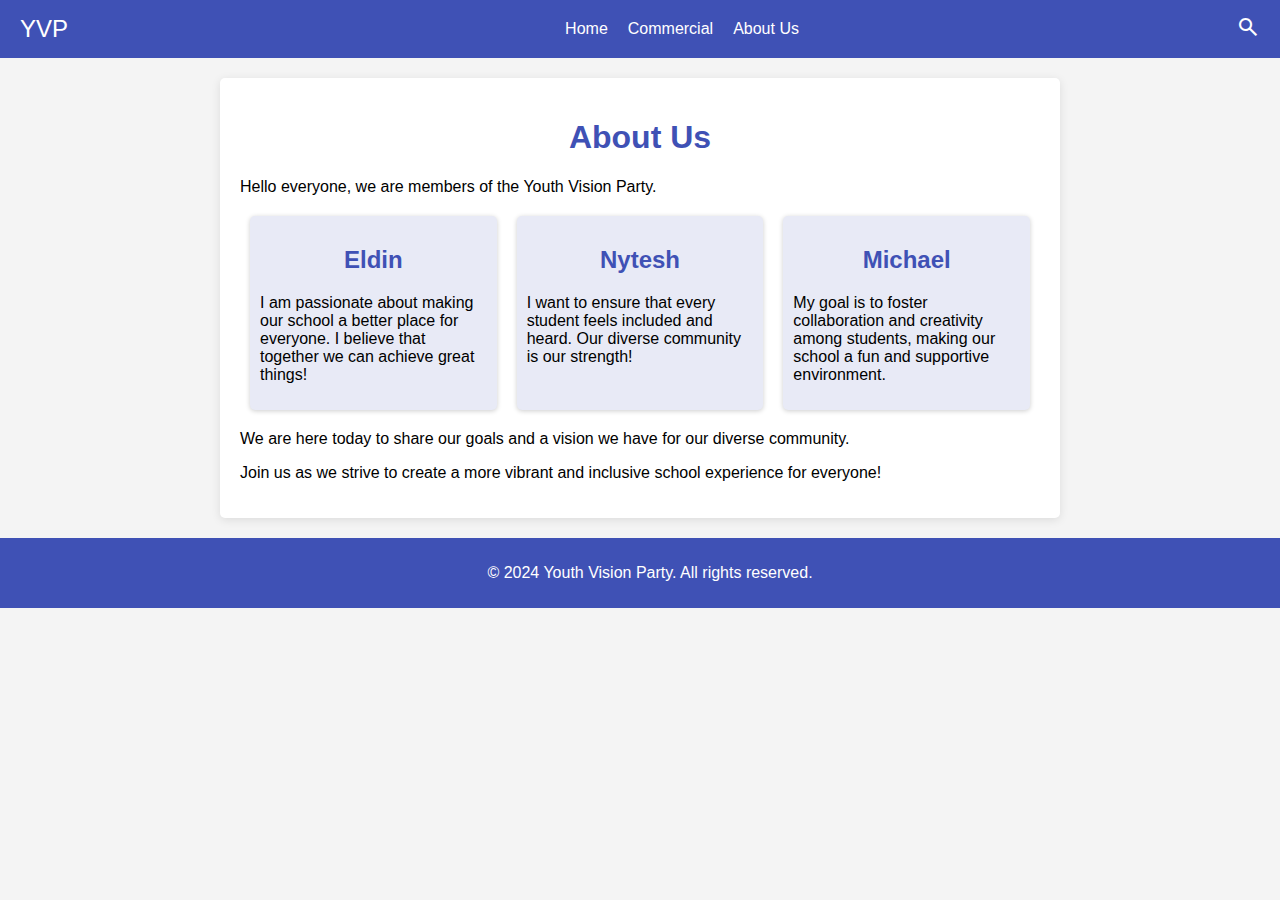
<file: YVP/aboutus.html>
<!DOCTYPE html>
<html lang="en">
  <head>
    <meta charset="UTF-8" />
    <meta name="viewport" content="width=device-width, initial-scale=1.0" />
    <meta http-equiv="X-UA-Compatible" content="IE=edge" />

    <link
      rel="stylesheet"
      href="https://fonts.googleapis.com/css2?family=Material+Symbols+Outlined:opsz,wght,FILL,GRAD@24,400,0,0"
    />
    <title>Youth Vision Party</title>

    <link rel="stylesheet" href="styles8.css" />
    <link
      rel="stylesheet"
      href="https://fonts.googleapis.com/css2?family=Material+Symbols+Outlined:opsz,wght,FILL,GRAD@24,400,0,0"
    />
  </head>
  <body>
    <header>
      <div class="logo">
        <a href="index.html">YVP</a>
      </div>
      <ul class="menu">
        <li><a href="index.html">Home</a></li>
        <li><a href="commercial.html">Commercial</a></li>
        <li><a href="aboutus.html">About Us</a></li>
      </ul>
      <div class="search">
        <span class="material-symbols-outlined"> search </span>
      </div>
    </header>

    <main>
      <section class="about">
        <h1>About Us</h1>
        <p>Hello everyone, we are members of the Youth Vision Party.</p>
        <div class="members">
          <div class="member">
            <h2>Eldin</h2>
            <p>
              I am passionate about making our school a better place for
              everyone. I believe that together we can achieve great things!
            </p>
          </div>
          <div class="member">
            <h2>Nytesh</h2>
            <p>
              I want to ensure that every student feels included and heard. Our
              diverse community is our strength!
            </p>
          </div>
          <div class="member">
            <h2>Michael</h2>
            <p>
              My goal is to foster collaboration and creativity among students,
              making our school a fun and supportive environment.
            </p>
          </div>
        </div>
        <p>
          We are here today to share our goals and a vision we have for our
          diverse community.
        </p>
        <p>
          Join us as we strive to create a more vibrant and inclusive school
          experience for everyone!
        </p>
      </section>
    </main>

    <footer>
      <p>&copy; 2024 Youth Vision Party. All rights reserved.</p>
    </footer>
    <script src="app.js"></script>
  </body>
</html>
</file>
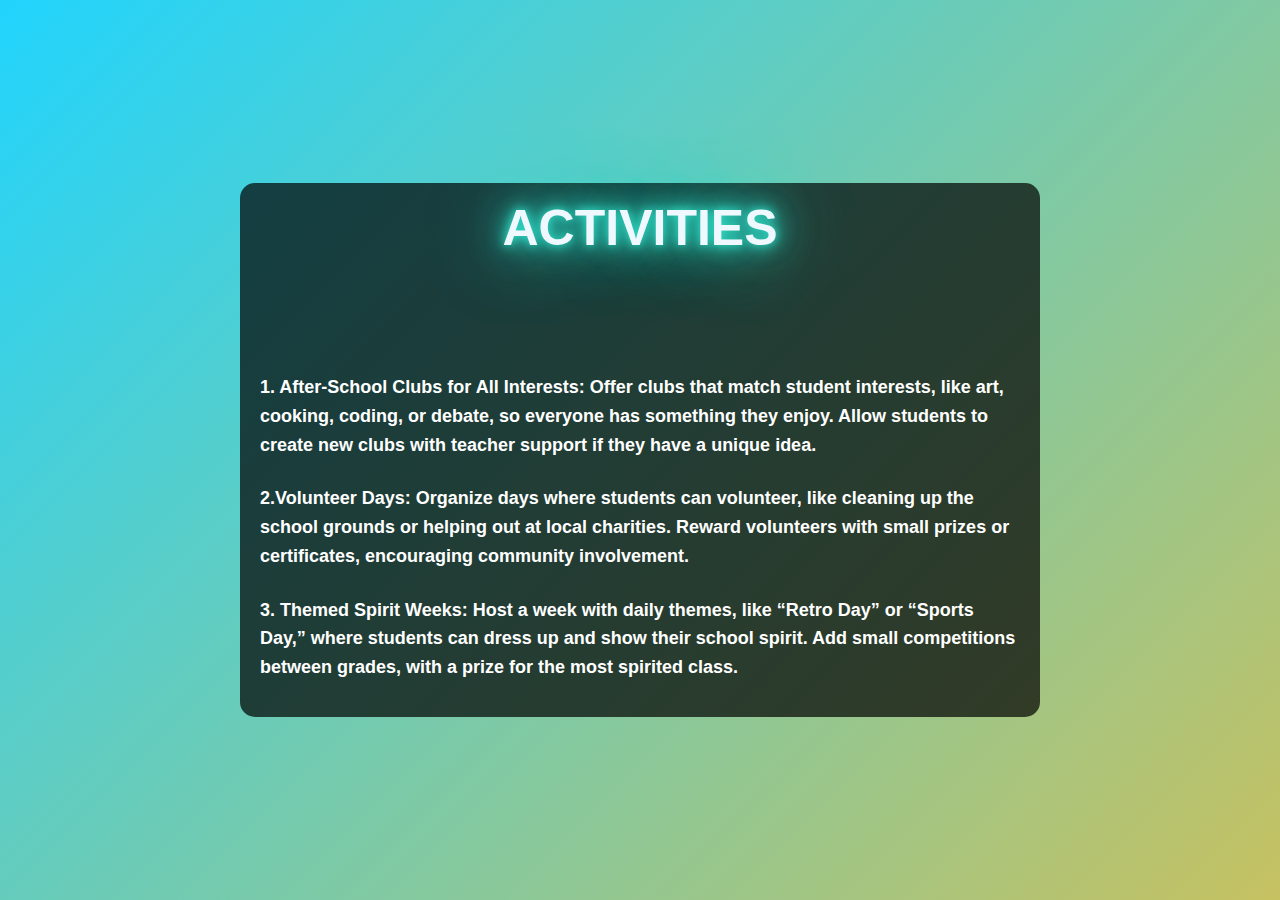
<file: YVP/activity.html>
<!DOCTYPE html>
<html lang="en">
  <head>
    <meta charset="UTF-8" />
    <meta name="viewport" content="width=device-width, initial-scale=1.0" />
    <meta http-equiv="X-UA-Compatible" content="IE=edge" />

    <link
      rel="stylesheet"
      href="https://fonts.googleapis.com/css2?family=Material+Symbols+Outlined:opsz,wght,FILL,GRAD@24,400,0,0"
    />
    <title>YVP activities</title>

    <link rel="stylesheet" href="styles5.css" />
    <link
      rel="stylesheet"
      href="https://fonts.googleapis.com/css2?family=Material+Symbols+Outlined:opsz,wght,FILL,GRAD@24,400,0,0"
    />
  </head>
  <body>
    <div class="container">
      <div class="title">
        <div class="text">Activities</div>
      </div>
      <div class="act">
        <p>
          1. After-School Clubs for All Interests: Offer clubs that match
          student interests, like art, cooking, coding, or debate, so everyone
          has something they enjoy. Allow students to create new clubs with
          teacher support if they have a unique idea.
        </p>

        <p>
          2.Volunteer Days: Organize days where students can volunteer, like
          cleaning up the school grounds or helping out at local charities.
          Reward volunteers with small prizes or certificates, encouraging
          community involvement.
        </p>

        <p>
          3. Themed Spirit Weeks: Host a week with daily themes, like “Retro
          Day” or “Sports Day,” where students can dress up and show their
          school spirit. Add small competitions between grades, with a prize for
          the most spirited class.
        </p>
      </div>
    </div>
    <script src="app.js"></script>
  </body>
</html>
</file>
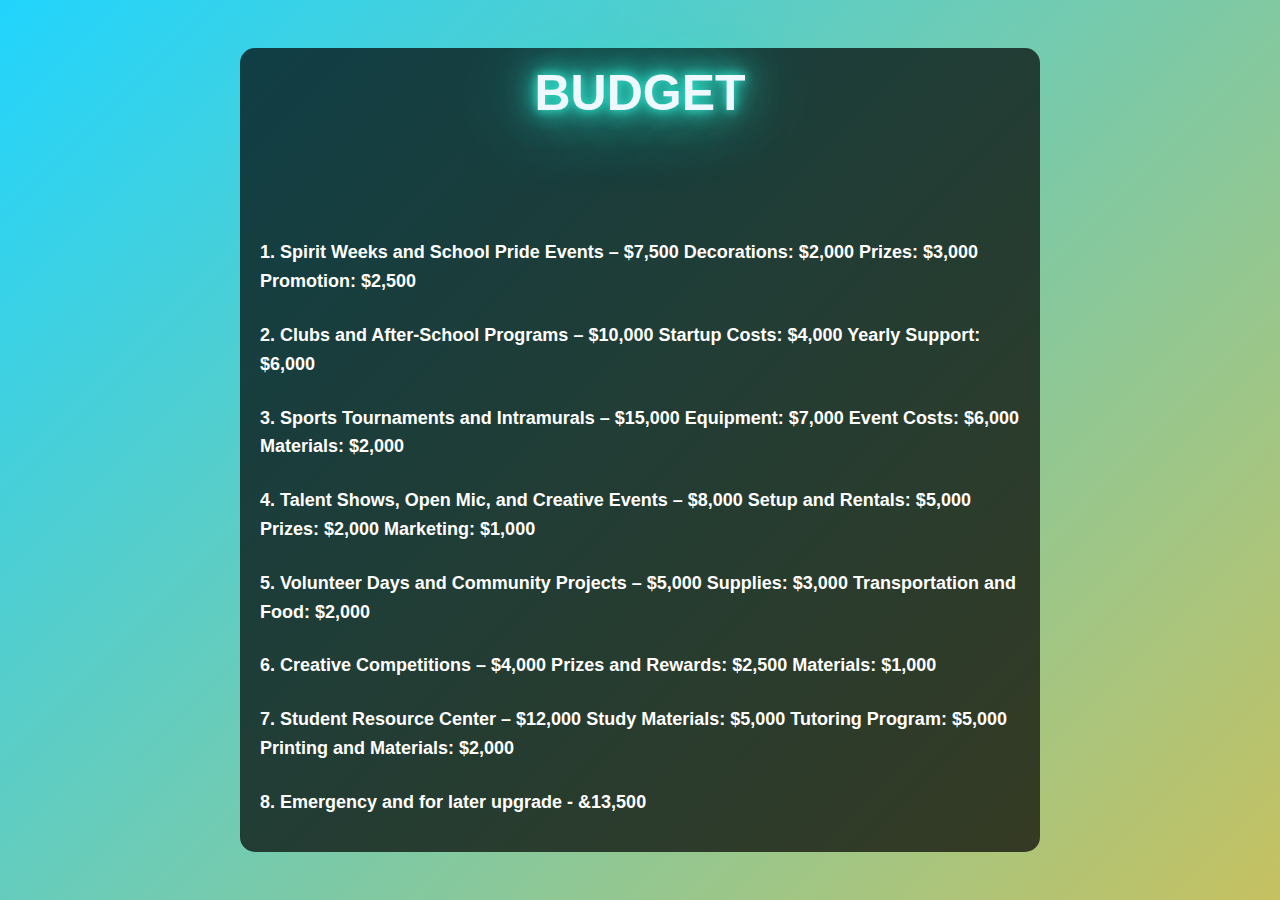
<file: YVP/budget.html>
<!DOCTYPE html>
<html lang="en">
  <head>
    <meta charset="UTF-8" />
    <meta name="viewport" content="width=device-width, initial-scale=1.0" />
    <meta http-equiv="X-UA-Compatible" content="IE=edge" />

    <link
      rel="stylesheet"
      href="https://fonts.googleapis.com/css2?family=Material+Symbols+Outlined:opsz,wght,FILL,GRAD@24,400,0,0"
    />
    <title>YVP Budget</title>

    <link rel="stylesheet" href="styles6.css" />
    <link
      rel="stylesheet"
      href="https://fonts.googleapis.com/css2?family=Material+Symbols+Outlined:opsz,wght,FILL,GRAD@24,400,0,0"
    />
  </head>
  <body>
    <div class="container">
      <div class="title">
        <div class="text">Budget</div>
      </div>
      <div class="bud">
        <p>
          1. Spirit Weeks and School Pride Events – $7,500 Decorations: $2,000
          Prizes: $3,000 Promotion: $2,500
        </p>

        <p>
          2. Clubs and After-School Programs – $10,000 Startup Costs: $4,000
          Yearly Support: $6,000
        </p>

        <p>
          3. Sports Tournaments and Intramurals – $15,000 Equipment: $7,000
          Event Costs: $6,000 Materials: $2,000
        </p>

        <p>
          4. Talent Shows, Open Mic, and Creative Events – $8,000 Setup and
          Rentals: $5,000 Prizes: $2,000 Marketing: $1,000
        </p>

        <p>
          5. Volunteer Days and Community Projects – $5,000 Supplies: $3,000
          Transportation and Food: $2,000
        </p>
        <p>
          6. Creative Competitions – $4,000 Prizes and Rewards: $2,500
          Materials: $1,000
        </p>

        <p>
          7. Student Resource Center – $12,000 Study Materials: $5,000 Tutoring
          Program: $5,000 Printing and Materials: $2,000
        </p>
        <p>8. Emergency and for later upgrade - &13,500</p>
      </div>
    </div>
    <script src="app.js"></script>
  </body>
</html>
</file>
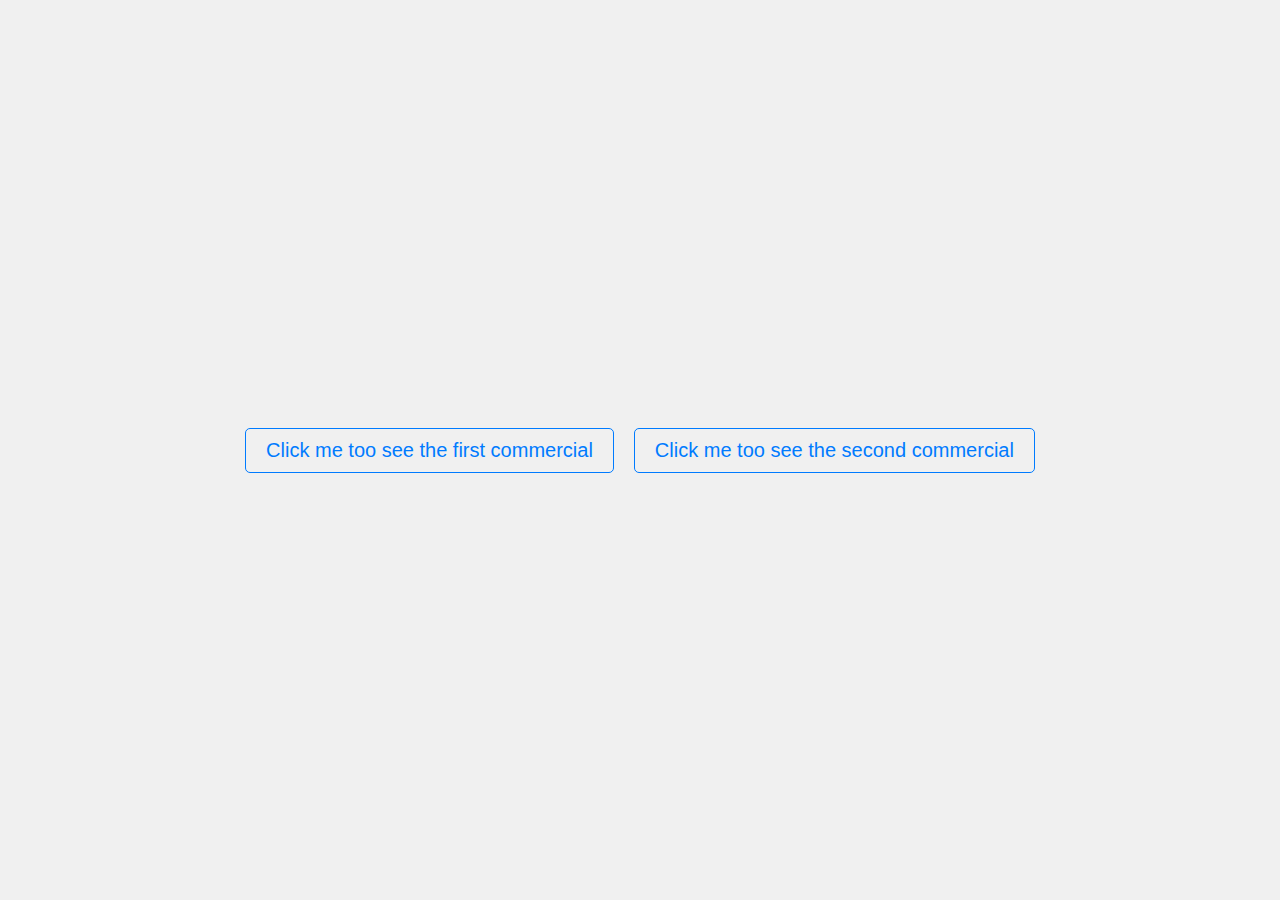
<file: YVP/commercial.html>
<!DOCTYPE html>
<html lang="en">
  <head>
    <meta charset="UTF-8" />
    <meta name="viewport" content="width=device-width, initial-scale=1.0" />
    <meta http-equiv="X-UA-Compatible" content="IE=edge" />

    <link
      rel="stylesheet"
      href="https://fonts.googleapis.com/css2?family=Material+Symbols+Outlined:opsz,wght,FILL,GRAD@24,400,0,0"
    />
    <title>Youth Vision Party</title>

    <link rel="stylesheet" href="styles7.css" />
    <link
      rel="stylesheet"
      href="https://fonts.googleapis.com/css2?family=Material+Symbols+Outlined:opsz,wght,FILL,GRAD@24,400,0,0"
    />
  </head>
  <body>
    <a href="video1.mp4">Click me too see the first commercial</a>
    <a href="video2.mp4">Click me too see the second commercial</a>
    <script src="app.js"></script>
  </body>
</html>
</file>
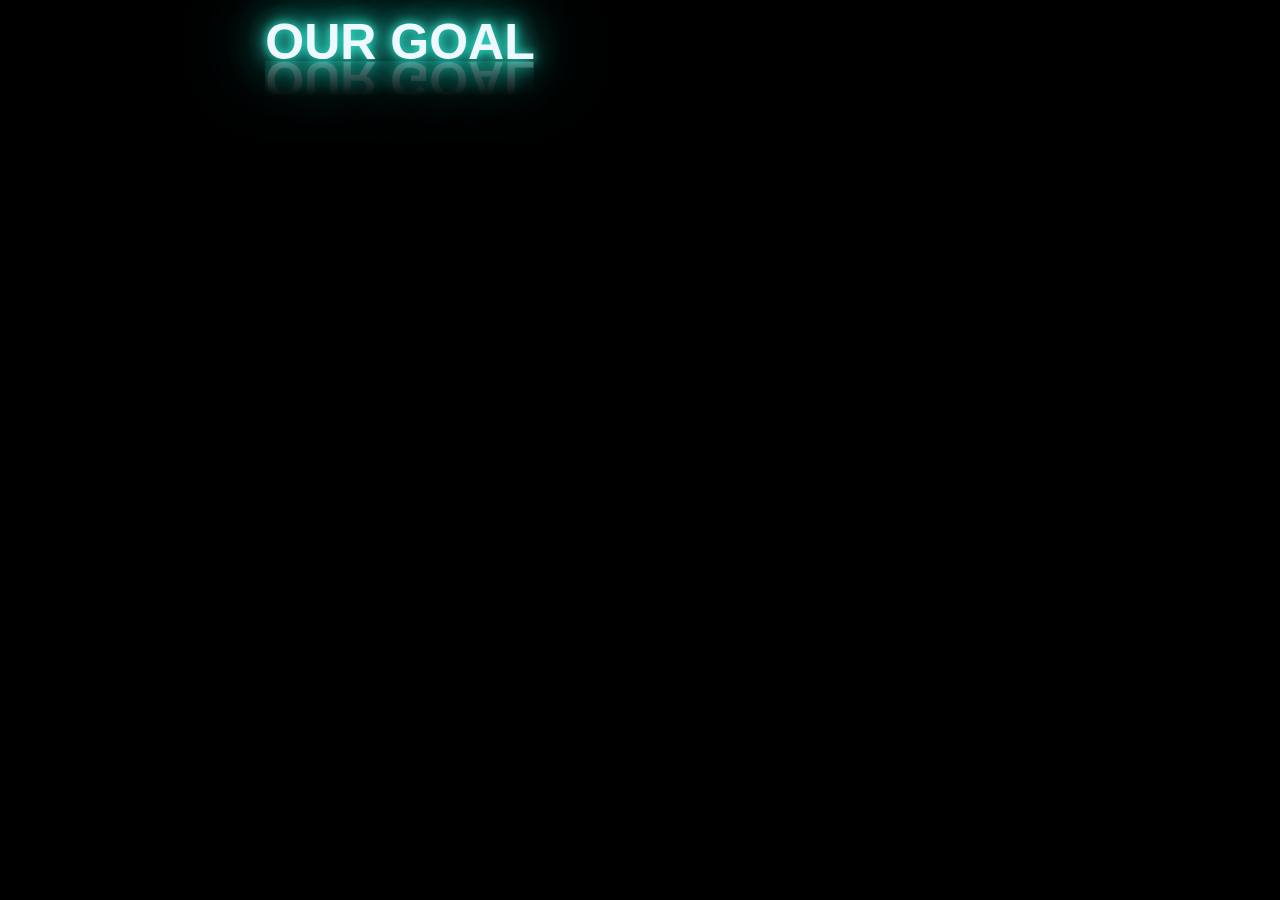
<file: YVP/goal.html>
<!DOCTYPE html>
<html lang="en">
  <head>
    <meta charset="UTF-8" />
    <meta name="viewport" content="width=device-width, initial-scale=1.0" />
    <meta http-equiv="X-UA-Compatible" content="IE=edge" />

    <link
      rel="stylesheet"
      href="https://fonts.googleapis.com/css2?family=Material+Symbols+Outlined:opsz,wght,FILL,GRAD@24,400,0,0"
    />
    <title>YVP Goal</title>

    <link rel="stylesheet" href="styles1.css" />
    <link
      rel="stylesheet"
      href="https://fonts.googleapis.com/css2?family=Material+Symbols+Outlined:opsz,wght,FILL,GRAD@24,400,0,0"
    />
  </head>
  <body>
    <div class="container">
      <div class="title">
        <div class="text">Our goal</div>
      </div>
      <div class="goals">
        <p>
          1. Improve Extracurricular Activities: Focus on sports and clubs that
          build teamwork, responsibility, and leadership. Support academic clubs
          and competitions to boost student success. Let students lead
          activities, so they learn more about responsibility and teamwork.
        </p>

        <p>
          2. Build a Strong School Culture: Promote respect, responsibility, and
          discipline in school. Celebrate school traditions and events to create
          a sense of pride. Teach about Canadian history and rights to inspire
          active, responsible citizens.
        </p>

        <p>
          3. Use Resources Wisely:Spend on things that benefit most students,
          like books and technology. Make sure funds go to programs and
          activities that improve learning. Keep a close eye on the budget to
          get the best value for students.
        </p>

        <p>
          4. Learning and Achievement: Establish high academic goals for
          students and help them reach those targets. Provide tutoring and
          mentoring, using support from older students or alumni. Focus on
          essential subjects like history, math, and science to build a strong
          education.
        </p>

        <p>
          5. Encourage Parent and Community Involvement: Partner with local
          businesses (perhaps) for student internships and job experience. Host
          family-friendly events to get parents involved. Listen to parents’
          feedback to make sure school decisions reflect community needs.
        </p>
      </div>
    </div>
    <script src="app.js"></script>
  </body>
</html>
</file>
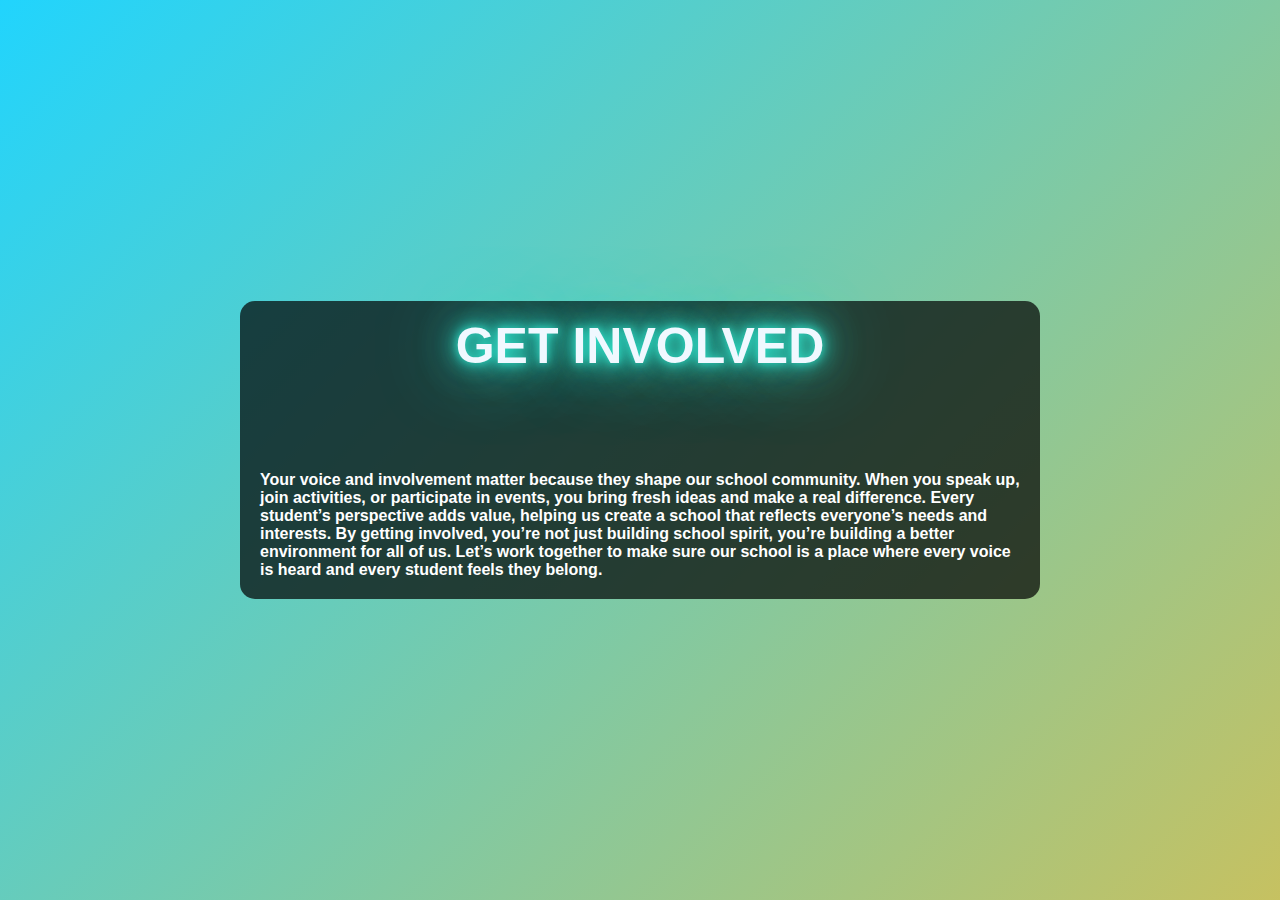
<file: YVP/involved.html>
<!DOCTYPE html>
<html lang="en">
  <head>
    <meta charset="UTF-8" />
    <meta name="viewport" content="width=device-width, initial-scale=1.0" />
    <meta http-equiv="X-UA-Compatible" content="IE=edge" />

    <link
      rel="stylesheet"
      href="https://fonts.googleapis.com/css2?family=Material+Symbols+Outlined:opsz,wght,FILL,GRAD@24,400,0,0"
    />
    <title>YVP involvement</title>

    <link rel="stylesheet" href="styles2.css" />
    <link
      rel="stylesheet"
      href="https://fonts.googleapis.com/css2?family=Material+Symbols+Outlined:opsz,wght,FILL,GRAD@24,400,0,0"
    />
  </head>
  <body>
    <div class="container">
      <div class="title">
        <div class="text">Get involved</div>
      </div>
      <div class="get">
        <p>
          Your voice and involvement matter because they shape our school
          community. When you speak up, join activities, or participate in
          events, you bring fresh ideas and make a real difference. Every
          student’s perspective adds value, helping us create a school that
          reflects everyone’s needs and interests. By getting involved, you’re
          not just building school spirit, you’re building a better environment
          for all of us. Let’s work together to make sure our school is a place
          where every voice is heard and every student feels they belong.
        </p>
      </div>
    </div>
    <script src="app.js"></script>
  </body>
</html>
</file>
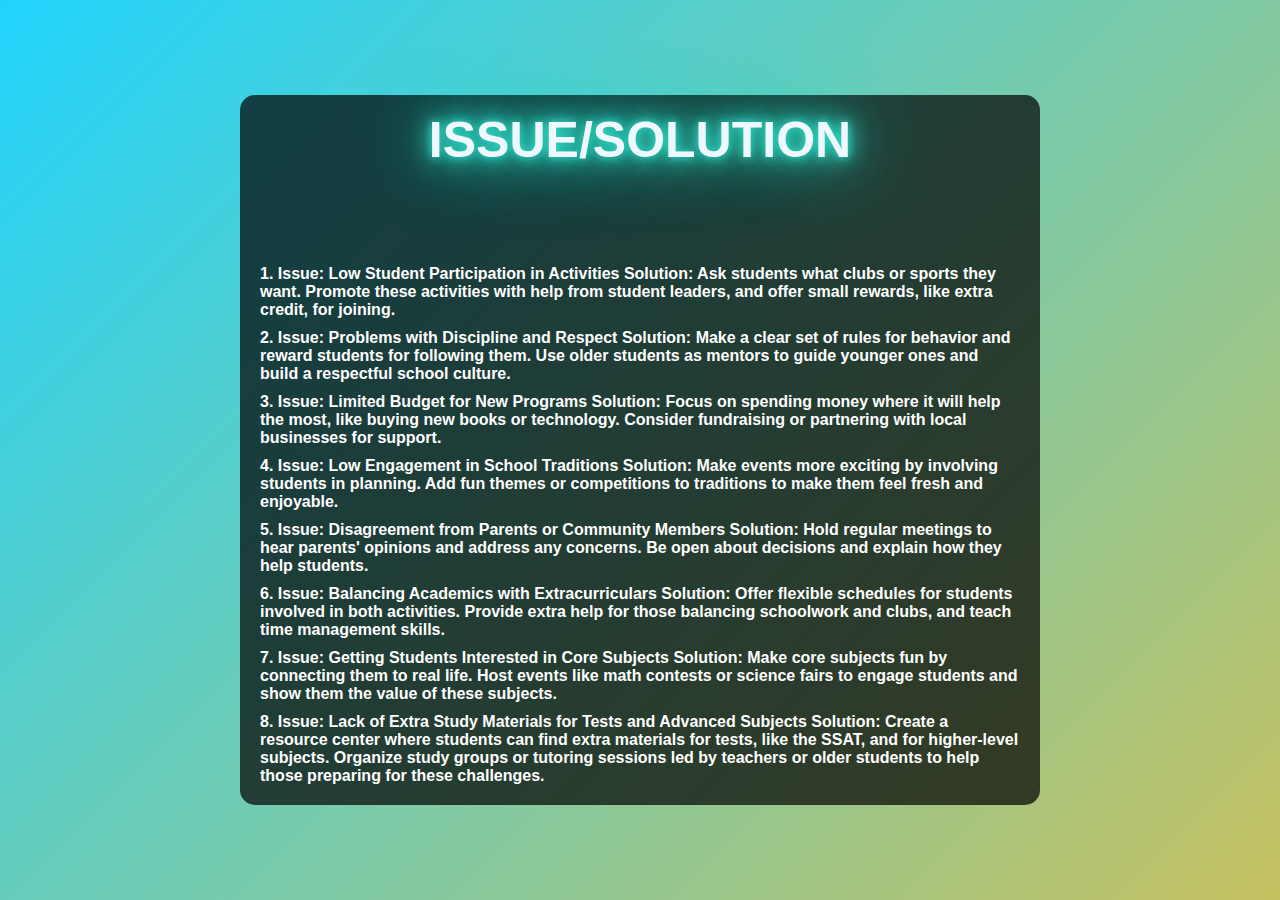
<file: YVP/issue.html>
<!DOCTYPE html>
<html lang="en">
  <head>
    <meta charset="UTF-8" />
    <meta name="viewport" content="width=device-width, initial-scale=1.0" />
    <meta http-equiv="X-UA-Compatible" content="IE=edge" />

    <link
      rel="stylesheet"
      href="https://fonts.googleapis.com/css2?family=Material+Symbols+Outlined:opsz,wght,FILL,GRAD@24,400,0,0"
    />
    <title>YVP issue/solution</title>

    <link rel="stylesheet" href="styles2.css" />
    <link
      rel="stylesheet"
      href="https://fonts.googleapis.com/css2?family=Material+Symbols+Outlined:opsz,wght,FILL,GRAD@24,400,0,0"
    />
  </head>
  <body>
    <div class="container">
      <div class="title">
        <div class="text">Issue/Solution</div>
      </div>
      <div class="issues">
        <p>
          1. Issue: Low Student Participation in Activities Solution: Ask
          students what clubs or sports they want. Promote these activities with
          help from student leaders, and offer small rewards, like extra credit,
          for joining.
        </p>

        <p>
          2. Issue: Problems with Discipline and Respect Solution: Make a clear
          set of rules for behavior and reward students for following them. Use
          older students as mentors to guide younger ones and build a respectful
          school culture.
        </p>

        <p>
          3. Issue: Limited Budget for New Programs Solution: Focus on spending
          money where it will help the most, like buying new books or
          technology. Consider fundraising or partnering with local businesses
          for support.
        </p>

        <p>
          4. Issue: Low Engagement in School Traditions Solution: Make events
          more exciting by involving students in planning. Add fun themes or
          competitions to traditions to make them feel fresh and enjoyable.
        </p>

        <p>
          5. Issue: Disagreement from Parents or Community Members Solution:
          Hold regular meetings to hear parents' opinions and address any
          concerns. Be open about decisions and explain how they help students.
        </p>
        <p>
          6. Issue: Balancing Academics with Extracurriculars Solution: Offer
          flexible schedules for students involved in both activities. Provide
          extra help for those balancing schoolwork and clubs, and teach time
          management skills.
        </p>

        <p>
          7. Issue: Getting Students Interested in Core Subjects Solution: Make
          core subjects fun by connecting them to real life. Host events like
          math contests or science fairs to engage students and show them the
          value of these subjects.
        </p>
        <p>
          8. Issue: Lack of Extra Study Materials for Tests and Advanced
          Subjects Solution: Create a resource center where students can find
          extra materials for tests, like the SSAT, and for higher-level
          subjects. Organize study groups or tutoring sessions led by teachers
          or older students to help those preparing for these challenges.
        </p>
      </div>
    </div>
    <script src="app.js"></script>
  </body>
</html>
</file>
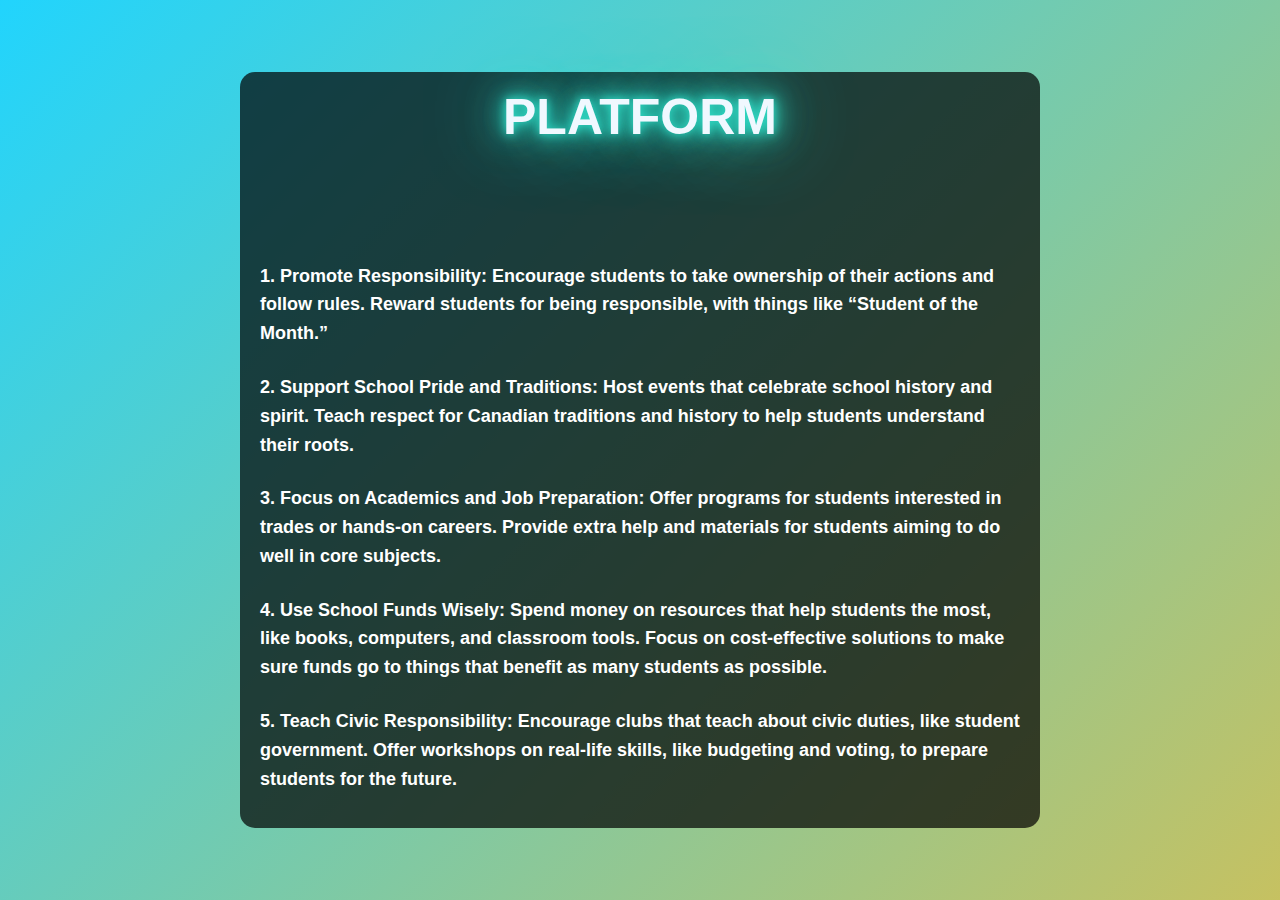
<file: YVP/Platform.html>
<!DOCTYPE html>
<html lang="en">
  <head>
    <meta charset="UTF-8" />
    <meta name="viewport" content="width=device-width, initial-scale=1.0" />
    <meta http-equiv="X-UA-Compatible" content="IE=edge" />

    <link
      rel="stylesheet"
      href="https://fonts.googleapis.com/css2?family=Material+Symbols+Outlined:opsz,wght,FILL,GRAD@24,400,0,0"
    />
    <title>YVP platform</title>

    <link rel="stylesheet" href="styles3.css" />
    <link
      rel="stylesheet"
      href="https://fonts.googleapis.com/css2?family=Material+Symbols+Outlined:opsz,wght,FILL,GRAD@24,400,0,0"
    />
  </head>
  <body>
    <div class="container">
      <div class="title">
        <div class="text">Platform</div>
      </div>
      <div class="platform">
        <p>
          1. Promote Responsibility: Encourage students to take ownership of
          their actions and follow rules. Reward students for being responsible,
          with things like “Student of the Month.”
        </p>

        <p>
          2. Support School Pride and Traditions: Host events that celebrate
          school history and spirit. Teach respect for Canadian traditions and
          history to help students understand their roots.
        </p>

        <p>
          3. Focus on Academics and Job Preparation: Offer programs for students
          interested in trades or hands-on careers. Provide extra help and
          materials for students aiming to do well in core subjects.
        </p>

        <p>
          4. Use School Funds Wisely: Spend money on resources that help
          students the most, like books, computers, and classroom tools. Focus
          on cost-effective solutions to make sure funds go to things that
          benefit as many students as possible.
        </p>

        <p>
          5. Teach Civic Responsibility: Encourage clubs that teach about civic
          duties, like student government. Offer workshops on real-life skills,
          like budgeting and voting, to prepare students for the future.
        </p>
      </div>
    </div>
    <script src="app.js"></script>
  </body>
</html>
</file>
<file: YVP/styles8.css>
body {
  font-family: Arial, sans-serif;
  margin: 0;
  padding: 0;
  background-color: #f4f4f4;
}

header {
  background-color: #3f51b5;
  color: white;
  padding: 15px 20px;
  display: flex;
  align-items: center;
  justify-content: space-between;
}

.logo a {
  text-decoration: none;
  color: white;
  font-size: 24px;
}

.menu {
  list-style: none;
  display: flex;
  margin: 0;
}

.menu li {
  margin-left: 20px;
}

.menu li a {
  text-decoration: none;
  color: white;
}

.search {
  cursor: pointer;
}

.about {
  padding: 20px;
  background-color: white;
  max-width: 800px;
  margin: 20px auto;
  border-radius: 5px;
  box-shadow: 0 2px 10px rgba(0, 0, 0, 0.1);
}

.about h1 {
  text-align: center;
  color: #3f51b5;
}

.members {
  display: flex;
  justify-content: space-around;
  margin: 20px 0;
}

.member {
  flex: 1;
  margin: 0 10px;
  padding: 10px;
  background-color: #e8eaf6;
  border-radius: 5px;
  box-shadow: 0 1px 5px rgba(0, 0, 0, 0.2);
}

.member h2 {
  text-align: center;
  color: #3f51b5;
}

footer {
  text-align: center;
  padding: 10px;
  background-color: #3f51b5;
  color: white;
  position: relative;
  bottom: 0;
  width: 100%;
}
</file>
<file: YVP/styles5.css>
* {
  padding: 0;
  margin: 0;
  box-sizing: border-box;
  font-family: Arial, Helvetica, sans-serif;
  font-weight: 600;
}

body {
  display: flex;
  justify-content: center;
  align-items: center;
  height: 100vh;
  margin: 0;
  background: linear-gradient(-45deg, #2c6cc6, #3333d1, #fdbb2d, #21d4fd);
  background-size: 400% 400%;
  animation: gradientAnimation 15s ease infinite;
  color: #ffffff;
  font-family: "Times New Roman", Times, serif;
}

@keyframes gradientAnimation {
  0% {
    background-position: 0% 50%;
  }
  50% {
    background-position: 100% 50%;
  }
  100% {
    background-position: 0% 50%;
  }
}

.container {
  width: 100%;
  max-width: 800px;
  padding: 20px;
  background-color: rgba(
    0,
    0,
    0,
    0.7
  ); /* Semi-transparent background for contrast */
  border-radius: 15px;
}

.title {
  display: flex;
  justify-content: center;
  font-size: 50px;
  color: #0e3742;
  padding-bottom: 90px;
  margin: 0;
}

.text {
  position: relative;
  color: aliceblue;
  text-shadow: 0 0 10px #31e4cd, 0 0 20px #31e4cd, 0 0 40px #31e4cd,
    0 0 80px #31e4cd;
  text-transform: uppercase;
  cursor: pointer;
  line-height: 1em;
  border-radius: 10px;
  animation: animate 8s linear infinite;
}

.act {
  margin-top: 20px;
  color: #ffffff;
  font-size: 18px;
  line-height: 1.6;
}

.act p {
  margin-bottom: 15px;
}

@keyframes animate {
  0%,
  100% {
    color: aliceblue;
  }
  50% {
    color: #31e4cd;
  }
  80% {
    color: rgb(75, 200, 228);
  }
  90% {
    color: #84e0e7;
  }
}

@media (max-width: 600px) {
  .title {
    font-size: 8vw;
  }
  .text {
    font-size: 4vw;
  }
  .goals {
    font-size: 3vw;
  }
}

p {
  padding-top: 10px;
}
</file>
<file: YVP/styles6.css>
* {
  padding: 0;
  margin: 0;
  box-sizing: border-box;
  font-family: Arial, Helvetica, sans-serif;
  font-weight: 600;
}

body {
  display: flex;
  justify-content: center;
  align-items: center;
  height: 100vh;
  margin: 0;
  background: linear-gradient(-45deg, #2c6cc6, #3333d1, #fdbb2d, #21d4fd);
  background-size: 400% 400%;
  animation: gradientAnimation 15s ease infinite;
  color: #ffffff;
  font-family: "Times New Roman", Times, serif;
}

@keyframes gradientAnimation {
  0% {
    background-position: 0% 50%;
  }
  50% {
    background-position: 100% 50%;
  }
  100% {
    background-position: 0% 50%;
  }
}

.container {
  width: 100%;
  max-width: 800px;
  padding: 20px;
  background-color: rgba(
    0,
    0,
    0,
    0.7
  ); /* Semi-transparent background for contrast */
  border-radius: 15px;
}

.title {
  display: flex;
  justify-content: center;
  font-size: 50px;
  color: #0e3742;
  padding-bottom: 90px;
  margin: 0;
}

.text {
  position: relative;
  color: aliceblue;
  text-shadow: 0 0 10px #31e4cd, 0 0 20px #31e4cd, 0 0 40px #31e4cd,
    0 0 80px #31e4cd;
  text-transform: uppercase;
  cursor: pointer;
  line-height: 1em;
  border-radius: 10px;
  animation: animate 8s linear infinite;
}

.bud {
  margin-top: 20px;
  color: #ffffff;
  font-size: 18px;
  line-height: 1.6;
}

.bud p {
  margin-bottom: 15px;
}

@keyframes animate {
  0%,
  100% {
    color: aliceblue;
  }
  50% {
    color: #31e4cd;
  }
  80% {
    color: rgb(75, 200, 228);
  }
  90% {
    color: #84e0e7;
  }
}

@media (max-width: 600px) {
  .title {
    font-size: 8vw;
  }
  .text {
    font-size: 4vw;
  }
  .goals {
    font-size: 3vw;
  }
}

p {
  padding-top: 10px;
}
</file>
<file: YVP/styles7.css>
body {
  display: flex;
  justify-content: center;
  align-items: center; /* Centers content vertically */
  height: 100vh; /* Full viewport height */
  margin: 0; /* Removes default margin */
  font-family: Arial, sans-serif; /* Sets a default font */
  background-color: #f0f0f0; /* Optional: sets a background color */
}

a {
  text-decoration: none; /* Removes underline from links */
  color: #007bff; /* Link color */
  font-size: 20px; /* Adjust font size as needed */
  margin: 10px; /* Space between links */
  padding: 10px 20px; /* Padding for a button-like appearance */
  border: 1px solid #007bff; /* Optional: adds a border */
  border-radius: 5px; /* Optional: rounded corners */
  transition: background-color 0.3s; /* Smooth background transition */
}

a:hover {
  background-color: #007bff; /* Change background on hover */
  color: white; /* Change text color on hover */
}
</file>
<file: YVP/styles1.css>
* {
  padding: 0;
  margin: 0;
  box-sizing: border-box;
  font-family: Arial, Helvetica, sans-serif;
  font-weight: 600;
}

body {
  display: flex;
  justify-content: center;
  height: 100vh; /* Full viewport height */
  margin: 0;
  background-color: black;
}

.title {
  display: flex;
  justify-content: center;
  width: 100%;
  max-width: 800px;
  font-size: 50px;
  color: #0e3742;
  padding-top: 25px;
}

.text {
  position: relative;
  color: aliceblue;
  text-shadow: 0 0 10px #31e4cd, 0 0 20px #31e4cd, 0 0 40px #31e4cd,
    0 0 80px #31e4cd;
  text-transform: uppercase;
  cursor: pointer;
  -webkit-box-reflect: below 1px
    linear-gradient(transparent, rgba(110, 235, 218, 0.4));
  line-height: 0.7em;
  outline: none;
  border-radius: 10px;
  animation: animate 8s linear infinite;
}

/* Define your keyframes for the animation here */
@keyframes animate {
  0%,
  100% {
    color: aliceblue; /* Initial color */
  }
  50% {
    color: #31e4cd; /* Change color during animation */
  }
  80% {
    color: rgb(75, 200, 228);
  }
  90% {
    color: #84e0e7;
  }
}
</file>
<file: YVP/styles2.css>
* {
  padding: 0;
  margin: 0;
  box-sizing: border-box;
  font-family: Arial, Helvetica, sans-serif;
  font-weight: 600;
}

body {
  display: flex;
  justify-content: center;
  align-items: center;
  height: 100vh;
  margin: 0;
  background: linear-gradient(-45deg, #2c6cc6, #3333d1, #fdbb2d, #21d4fd);
  background-size: 400% 400%;
  animation: gradientAnimation 15s ease infinite;
  color: #ffffff;
  font-family: "Times New Roman", Times, serif;
}

@keyframes gradientAnimation {
  0% {
    background-position: 0% 50%;
  }
  50% {
    background-position: 100% 50%;
  }
  100% {
    background-position: 0% 50%;
  }
}

.container {
  width: 100%;
  max-width: 800px;
  padding: 20px;
  background-color: rgba(
    0,
    0,
    0,
    0.7
  ); /* Semi-transparent background for contrast */
  border-radius: 15px;
}

.title {
  display: flex;
  justify-content: center;
  font-size: 50px;
  color: #0e3742;
  padding-bottom: 90px;
  margin: 0;
}

.text {
  position: relative;
  color: aliceblue;
  text-shadow: 0 0 10px #31e4cd, 0 0 20px #31e4cd, 0 0 40px #31e4cd,
    0 0 80px #31e4cd;
  text-transform: uppercase;
  cursor: pointer;
  line-height: 1em;
  border-radius: 10px;
  animation: animate 8s linear infinite;
}

.issue {
  margin-top: 20px;
  color: #ffffff;
  font-size: 18px;
  line-height: 1.6;
}

.issue p {
  margin-bottom: 15px;
}

@keyframes animate {
  0%,
  100% {
    color: aliceblue;
  }
  50% {
    color: #31e4cd;
  }
  80% {
    color: rgb(75, 200, 228);
  }
  90% {
    color: #84e0e7;
  }
}

@media (max-width: 600px) {
  .title {
    font-size: 8vw;
  }
  .text {
    font-size: 4vw;
  }
  .goals {
    font-size: 3vw;
  }
}

p {
  padding-top: 10px;
}
</file>
<file: YVP/styles3.css>
* {
  padding: 0;
  margin: 0;
  box-sizing: border-box;
  font-family: Arial, Helvetica, sans-serif;
  font-weight: 600;
}

body {
  display: flex;
  justify-content: center;
  align-items: center;
  height: 100vh;
  margin: 0;
  background: linear-gradient(-45deg, #2c6cc6, #3333d1, #fdbb2d, #21d4fd);
  background-size: 400% 400%;
  animation: gradientAnimation 15s ease infinite;
  color: #ffffff;
  font-family: "Times New Roman", Times, serif;
}

@keyframes gradientAnimation {
  0% {
    background-position: 0% 50%;
  }
  50% {
    background-position: 100% 50%;
  }
  100% {
    background-position: 0% 50%;
  }
}

.container {
  width: 100%;
  max-width: 800px;
  padding: 20px;
  background-color: rgba(
    0,
    0,
    0,
    0.7
  ); /* Semi-transparent background for contrast */
  border-radius: 15px;
}

.title {
  display: flex;
  justify-content: center;
  font-size: 50px;
  color: #0e3742;
  padding-bottom: 90px;
  margin: 0;
}

.text {
  position: relative;
  color: aliceblue;
  text-shadow: 0 0 10px #31e4cd, 0 0 20px #31e4cd, 0 0 40px #31e4cd,
    0 0 80px #31e4cd;
  text-transform: uppercase;
  cursor: pointer;
  line-height: 1em;
  border-radius: 10px;
  animation: animate 8s linear infinite;
}

.platform {
  margin-top: 20px;
  color: #ffffff;
  font-size: 18px;
  line-height: 1.6;
}

.platform p {
  margin-bottom: 15px;
}

@keyframes animate {
  0%,
  100% {
    color: aliceblue;
  }
  50% {
    color: #31e4cd;
  }
  80% {
    color: rgb(75, 200, 228);
  }
  90% {
    color: #84e0e7;
  }
}

@media (max-width: 600px) {
  .title {
    font-size: 8vw;
  }
  .text {
    font-size: 4vw;
  }
  .goals {
    font-size: 3vw;
  }
}

p {
  padding-top: 10px;
}
</file>
